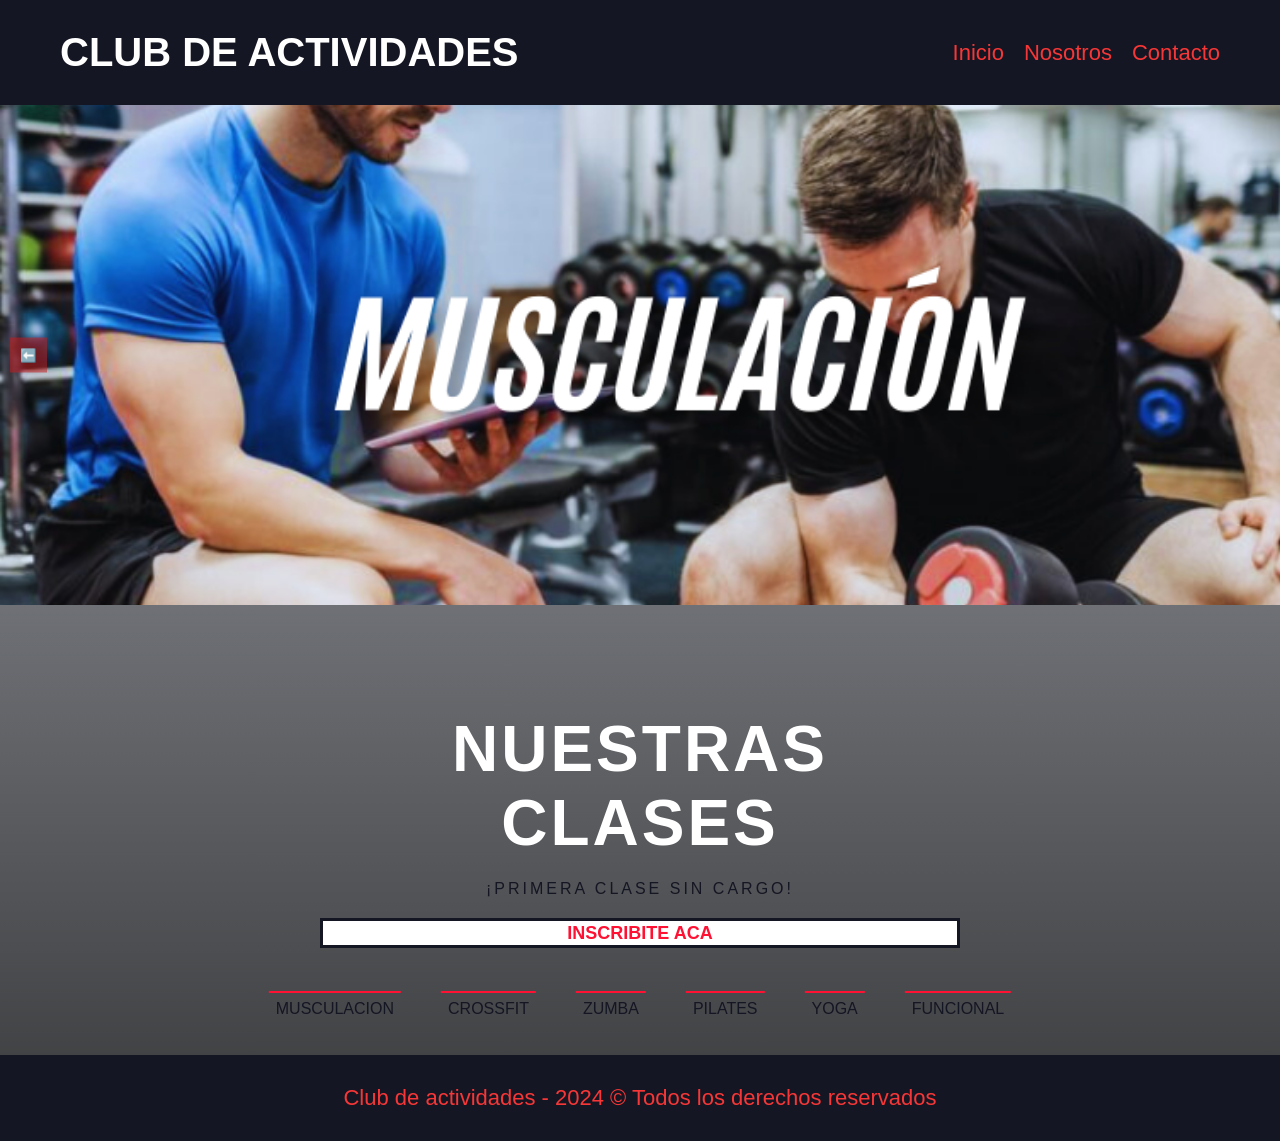
<file: index.html>
<!DOCTYPE html>
<html lang="en">

<head>
    <meta charset="UTF-8">
    <meta name="viewport" content="width=device-width, initial-scale=1.0">
    <link rel="stylesheet" href="./css/inicio.css">
    <title>Club de actividades</title>
</head>

<body>
    <header>
        <div class="contenedor-header">
            <div class="logo">CLUB DE ACTIVIDADES</div>
            <nav class="menu">
                <ul>
                    <li><a href="./index.html">Inicio</a></li>
                    <li><a href="./nosotros.html">Nosotros</a></li>
                    <li><a href="./contacto.html">Contacto</a></li>
                </ul>
            </nav>
        </div>
    </header>

    <div class="carrusel">
        <img id="imagen-carrusel" src="./img/musculacion.png" alt="Carrusel de imágenes">
        <button id="anterior" onclick="imagenAnterior()">⬅️</button>
        <button id="siguiente" onclick="imagenSiguiente()">➡️</button>
    </div>

    </div>
    <section id="inicio" class="inicio">
        <div class="contenido-seccion">
            <div class="info">
                <h2>NUESTRAS <span class="txtRojo">CLASES</span></h2>
                <p> ¡Primera clase sin cargo! </p>
                <a href="./contacto.html" class="btn-mas" <button> INSCRIBITE ACA </button>
                </a>
            </div>
            <div class="opciones">
                <div class="opcion">
                    MUSCULACION
                </div>
                <div class="opcion">
                    CROSSFIT
                </div>
                <div class="opcion">
                    ZUMBA
                </div>
                <div class="opcion">
                    PILATES
                </div>
                <div class="opcion">
                    YOGA
                </div>
                <div class="opcion">
                    FUNCIONAL
                </div>
            </div>
        </div>
    </section>


    <footer>
        <div class="contenedor-footer">
            <p>Club de actividades - 2024 © Todos los derechos reservados</p>
        </div>
    </footer>

    <script src="scripts/carusel.js"></script>
</body>

</html>
</file>
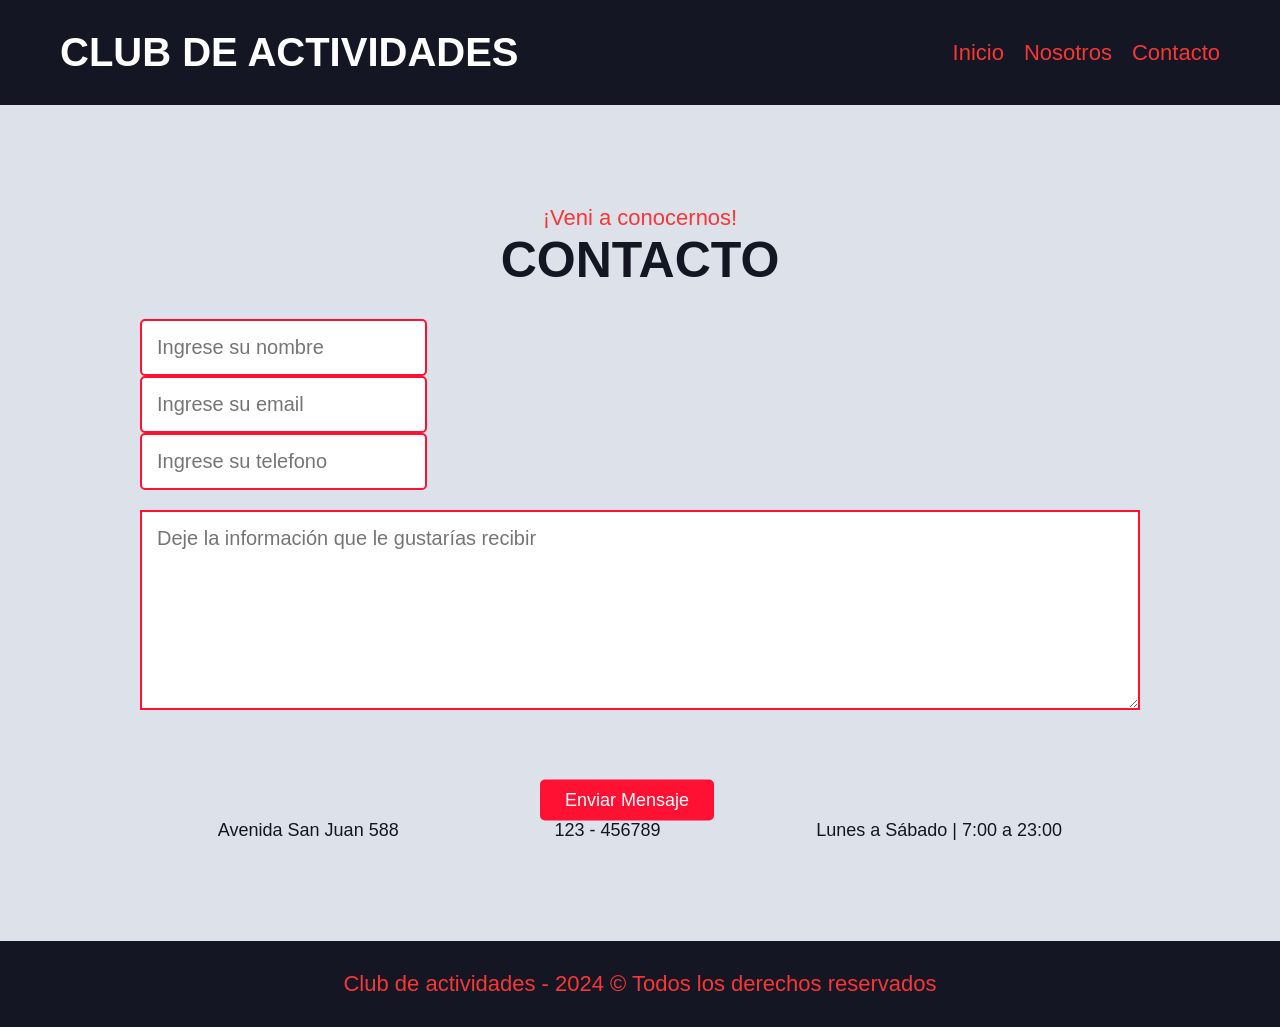
<file: contacto.html>
<!DOCTYPE html>
<html lang="en">

<head>
    <meta charset="UTF-8">
    <meta name="viewport" content="width=device-width, initial-scale=1.0">
    <link rel="stylesheet" href="./css/inicio.css">
    <title>Contacto</title>
</head>

<body>
    <header>
        <div class="contenedor-header">
            <div class="logo">CLUB DE ACTIVIDADES</div>
            <nav class="menu">
                <ul>
                    <li><a href="./index.html">Inicio</a></li>
                    <li><a href="./nosotros.html">Nosotros</a></li>
                    <li><a href="./contacto.html">Contacto</a></li>
                </ul>
            </nav>
        </div>
    </header>

    <section class="contacto" id="contacto">
        <div class="contenido-seccion">
            <div class="contenedor-titulo">

                <div class="info">
                    <span class="frase">¡Veni a conocernos!</span>
                    <h2 class="frase2">CONTACTO</h2>
                </div>
            </div>
            <div class="fila">
                <form id="contacto-form">
                    <div class="col">
                        <input type="text" id="nombre" required maxlength="50" placeholder="Ingrese su nombre">
                    </div>
                    <div class="col">
                        <input type="text" id="email" required maxlength="100" placeholder="Ingrese su email">
                    </div>
                    <div class="col">
                        <input type="tel" id="telefono" required maxlength="11"
                            pattern="\+?[0-9]{1,4}?[-. ]?[0-9]{1,4}[-. ]?[0-9]{4,10}" placeholder="Ingrese su telefono">
                    </div>
            </div>
            <div class="mensaje">
                <textarea name="" id="" cols="30" rows="10"
                    placeholder="Deje la información que le gustarías recibir"></textarea>
                <button>Enviar Mensaje</button>
            </div>
            </form>
            <div id="resultado"></div>
            <div class="fila-datos">
                <div class="col">
                    <i class="fa-solid fa-location-dot"></i>
                    Avenida San Juan 588
                </div>
                <div class="col">
                    <i class="fa-solid fa-phone"></i>
                    123 - 456789
                </div>
                <div class="col">
                    <i class="fa-regular fa-clock"></i>
                    Lunes a Sábado | 7:00 a 23:00
                </div>
            </div>
        </div>

    </section>
    <footer>
        <div class="contenedor-footer">
            <p>Club de actividades - 2024 © Todos los derechos reservados</p>
        </div>
    </footer>

    <script src="scripts/formulario.js"> </script>
</body>

</html>
</file>
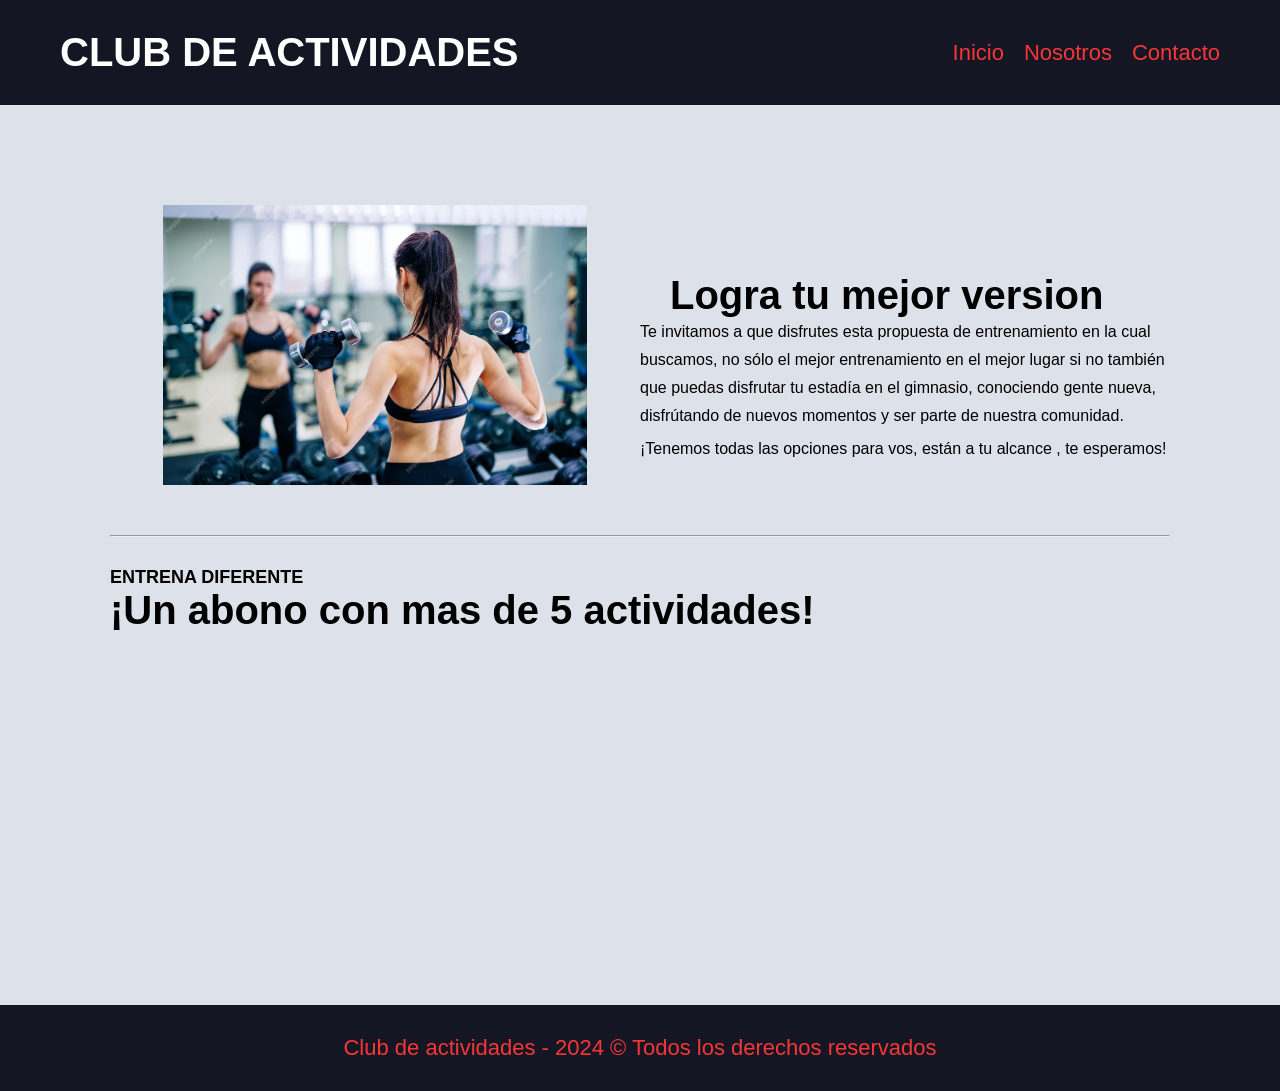
<file: nosotros.html>
<!DOCTYPE html>
<html lang="en">

<head>
    <meta charset="UTF-8">
    <meta name="viewport" content="width=device-width, initial-scale=1.0">
    <link rel="stylesheet" href="./css/inicio.css">
    <title>Nosotros</title>
</head>

<body>
    <header>
        <div class="contenedor-header">
            <div class="logo">CLUB DE ACTIVIDADES</div>
            <nav class="menu">
                <ul>
                    <li><a href="./index.html">Inicio</a></li>
                    <li><a href="./nosotros.html">Nosotros</a></li>
                    <li><a href="./contacto.html">Contacto</a></li>
                </ul>
            </nav>
        </div>
    </header>


    <section id="nosotros" class="nosotros">
        <div class="fila">
            <div class="col">
                <img src="./img/nosotros.jpg" alt="">
            </div>
            <div class="col">
                <div class="contenedor-titulo">

                    <div class="info">
                       
                        <h2>Logra tu mejor version</h2>
                    </div>
                </div>

                
                <p>Te invitamos a que disfrutes esta propuesta de entrenamiento en la cual buscamos, no sólo el mejor
                    entrenamiento en el mejor lugar si no también que puedas disfrutar tu estadía en el gimnasio,
                    conociendo gente nueva, disfrútando de nuevos momentos y ser parte de nuestra comunidad. </p>

                    ¡Tenemos todas las opciones para vos, están a tu alcance , te esperamos!</p>
            </div>
        </div>
        <hr>
        <div class="fila-nosotros">
            <div class="col1">
                <span class="frase">
                    <span>ENTRENA</span> DIFERENTE
                </span>
                <h2 class="bono"> ¡Un abono con mas de 5 actividades! </h2>
            </div>
            
        </div>
    </section>
   
    <footer>
        <div class="contenedor-footer">
            <p>Club de actividades - 2024 © Todos los derechos reservados</p>
        </div>
    </footer>
</body>

</html>
</file>
<file: css/inicio.css>
/*General*/
*{
  margin: 0;
  padding: 0;
  box-sizing: border-box;
  font-family:sans-serif;
}

body{
  background-color: #dde1e9;
}


/*Header*/
header {
  background-color: #151623;
  color: white;
  padding: 30px 0;
  font-family: 'Franklin Gothic Medium', 'Arial Narrow', Arial, sans-serif;
}

.contenedor-header {
  display: flex;
  justify-content: space-between;
  align-items: center;
  max-width: 1200px;
  margin: 0 auto;
  padding: 0 20px;
}

.logo {
  font-size: 40px;
  font-weight: bold;
  font-family:sans-serif
}

.menu ul {
  list-style: none;
  display: flex;
  gap: 20px;
}

.menu a {
  text-decoration: none;
  color: rgb(247, 55, 55);
  font-family:sans-serif;
  font-size: 22px;
  transition: color 0.3s ease;
}

.menu a:hover {
  color: #888888;
}

/* Index: Carusel de imagenes*/
.carrusel {
  display: flex;
  justify-content: center;
  align-items: center;
  height: 100vh;
  margin: 0;
  font-family: Arial, sans-serif;
  position: relative;
  width: 1360px;
  height: 500px;
  overflow: hidden;
}

.carrusel img {
  width: 100%;
  height: 100%;
  object-fit: cover;
}

button {
  position: absolute;
  top: 50%;
  transform: translateY(-50%);
  background-color: rgba(212, 24, 24, 0.5);
  color: rgb(0, 0, 0);
  border: none;
  padding: 10px;
  cursor: pointer;
}

#anterior {
  left: 10px;
}

#siguiente {
  right: 10px;
}

button:hover {
  background-color: rgba(0, 0, 0, 0.8);
}


/*Index: seccion inicio*/
.inicio{
  height: 50vh;
  background:linear-gradient(rgba(0, 1, 3, 0.5), rgba(0,0,0,.7));
  background-position: center center;
  color: #fff;
  position: relative;
}
.inicio .contenido-seccion{
  max-width: 1100px;
  margin: auto;
}

.inicio .info{
  width:fit-content;
  margin: auto;
  position: absolute;
  top:50%;
  left: 50%;
  transform: translate(-50%,-50%);
  text-align: center;
}
.inicio .info h2{
  font-size: 4rem;
  letter-spacing: 3px;
  font-family:sans-serif;
}
.inicio .info p{
  margin: 20px;
  color: #151623;
  font-size: 16px;
  letter-spacing: 3px;
  text-transform: uppercase;
}
.inicio .info .btn-mas{
  height: 30px;
  font-size: 18px;
  border: 3px solid #151623;
  background-color: white;
  display: flex;
  justify-content: center;
  align-items: center;
  color: #ff1133;
  text-decoration: none;
  font-weight: bold;
}
.opciones{
  position: absolute;
  display: flex;
  justify-content: space-between;
  bottom: 30px;
  left: 50%;
  transform: translateX(-50%);
}
.inicio .opciones .opcion{
  border-top: 2px solid #ff1133;
  padding: 7px;
  color: #151623;
  margin: 0 20px;
}

/*Nosotros*/
.nosotros{
  max-width: 1100px;
  margin: auto;
  height: 100vh;
  background-color: #dde1e9;
  padding: 100px 20px;
}
.nosotros .fila{
  display: flex;
  align-items: center;
}
.nosotros .fila .col{
  width: 50%;
  font-family:sans-serif;
  
}
.nosotros .fila .col img {
  width: 80%;
  display: block;
  margin: auto;
  margin-bottom: 50px;
}
.nosotros .fila .col .contenedor-titulo{
  display: flex;
  align-items:center
}

.nosotros .fila .col .contenedor-titulo .info{
  margin-left: 30px;
  font-family:sans-serif;
}
.nosotros .fila .col .contenedor-titulo .info .frase{
  color: #ff1133;
  font-family:sans-serif;
  
 
}
.nosotros .fila .col .contenedor-titulo .info h2{
  font-family:sans-serif;
  font-size: 40px;
}
.nosotros .fila .col p{
 margin-bottom: 10px;
 line-height: 28px;
 font-family:sans-serif;
}
.nosotros .fila .col .p-especial{
  font-weight: bold;
}
.nosotros hr{
  margin-bottom: 30px;
}
.nosotros .fila-nosotros{
  display: flex;
  justify-content: space-between;
  align-items: center;
}
.nosotros .fila-nosotros .frase{
  font-size: 18px;
  font-weight: 600;
 
}
.nosotros .fila-nosotros h2{
  font-size: 2.5rem;

}
.nosotros .fila-nosotros button{
  background-color: #ff1133;
  border: none;
  color: #fff;
  padding: 15px 35px;
  font-size: 14px;
  letter-spacing: 3px;
  font-weight: bold;
  border-radius: 5px;
  cursor: pointer;
}

/*Contacto*/
.contacto{
  color: #fff;
  background-size: cover;
  background-position: center center;
  padding: 100px 20px;

}
.contacto .contenido-seccion{
  max-width: 1000px;
  margin: auto;
}

.contacto .contenedor-titulo .info .frase {
  color: rgb(247, 55, 55);
  font-family:sans-serif;
  font-size: 22px; 
  display: flex; 
  justify-content: center; 
  align-items: center;
}

.contacto .contenedor-titulo .info h2{
  font-size: 50px; 
  color:#151623;
  font-family:sans-serif;
  display: flex; 
  justify-content: center; 
  align-items: center;
}
.contacto .fila{
  display: flex;
  margin-top: 30px;
  justify-content: space-between;
}
.contacto .fila .col{
  width: 100%;
}
.contacto .fila input{
  width: 100%;
  font-family:sans-serif;
  padding: 15px;
  border: none;
  border-radius: 5px;
  font-size: 20px;
  outline: none;
  border: 2px solid #ff1133;
}
.contacto textarea{
  display: block;
  font-family:sans-serif;
  margin-top: 20px;
  padding: 15px;
  font-size: 20px;
  outline: none;
  width: 100%;
  height: 200px;
  border: 2px solid #ff1133;
}

.contacto button{
  display: block;
  font-family:sans-serif;
  margin-top: 350px;
  margin-left: 400px;
  border: none;
  background-color:#ff1133;
  color: #fff;
  font-size: 18px;
  padding: 10px 25px;
  border-radius: 5px;
  cursor: pointer;
}
.contacto .fila-datos{
  display: flex;
  font-family:sans-serif;
  justify-content: space-around;
  margin-top: 100px;
  font-size: 18px;
  text-align: center;
  color:#151623
}

#error-message {
  color: #ff1133;
  margin-top: 10px;
  font-family:sans-serif;
  background-color: white;
}

#resultado{
  color: #ff1133;
  margin-top: 10px;
  font-family:sans-serif;
  background-color: white;
  font-size: 22px; 
  display: flex; 
  justify-content: center; 
  align-items: center; 
}


/*Footer*/

footer {
  background-color: #151623; 
  color: rgb(247, 55, 55); 
  padding: 30px 0; 
}

.contenedor-footer {
  display: flex; 
  justify-content: center; 
  align-items: center; 
  max-width: 1200px; 
  margin: 0 auto; 
  padding: 0 20px; 
}

footer p {
  margin: 0; 
  font-size: 22px; 
  font-family:sans-serif;
  text-align: center; 
}
</file>
